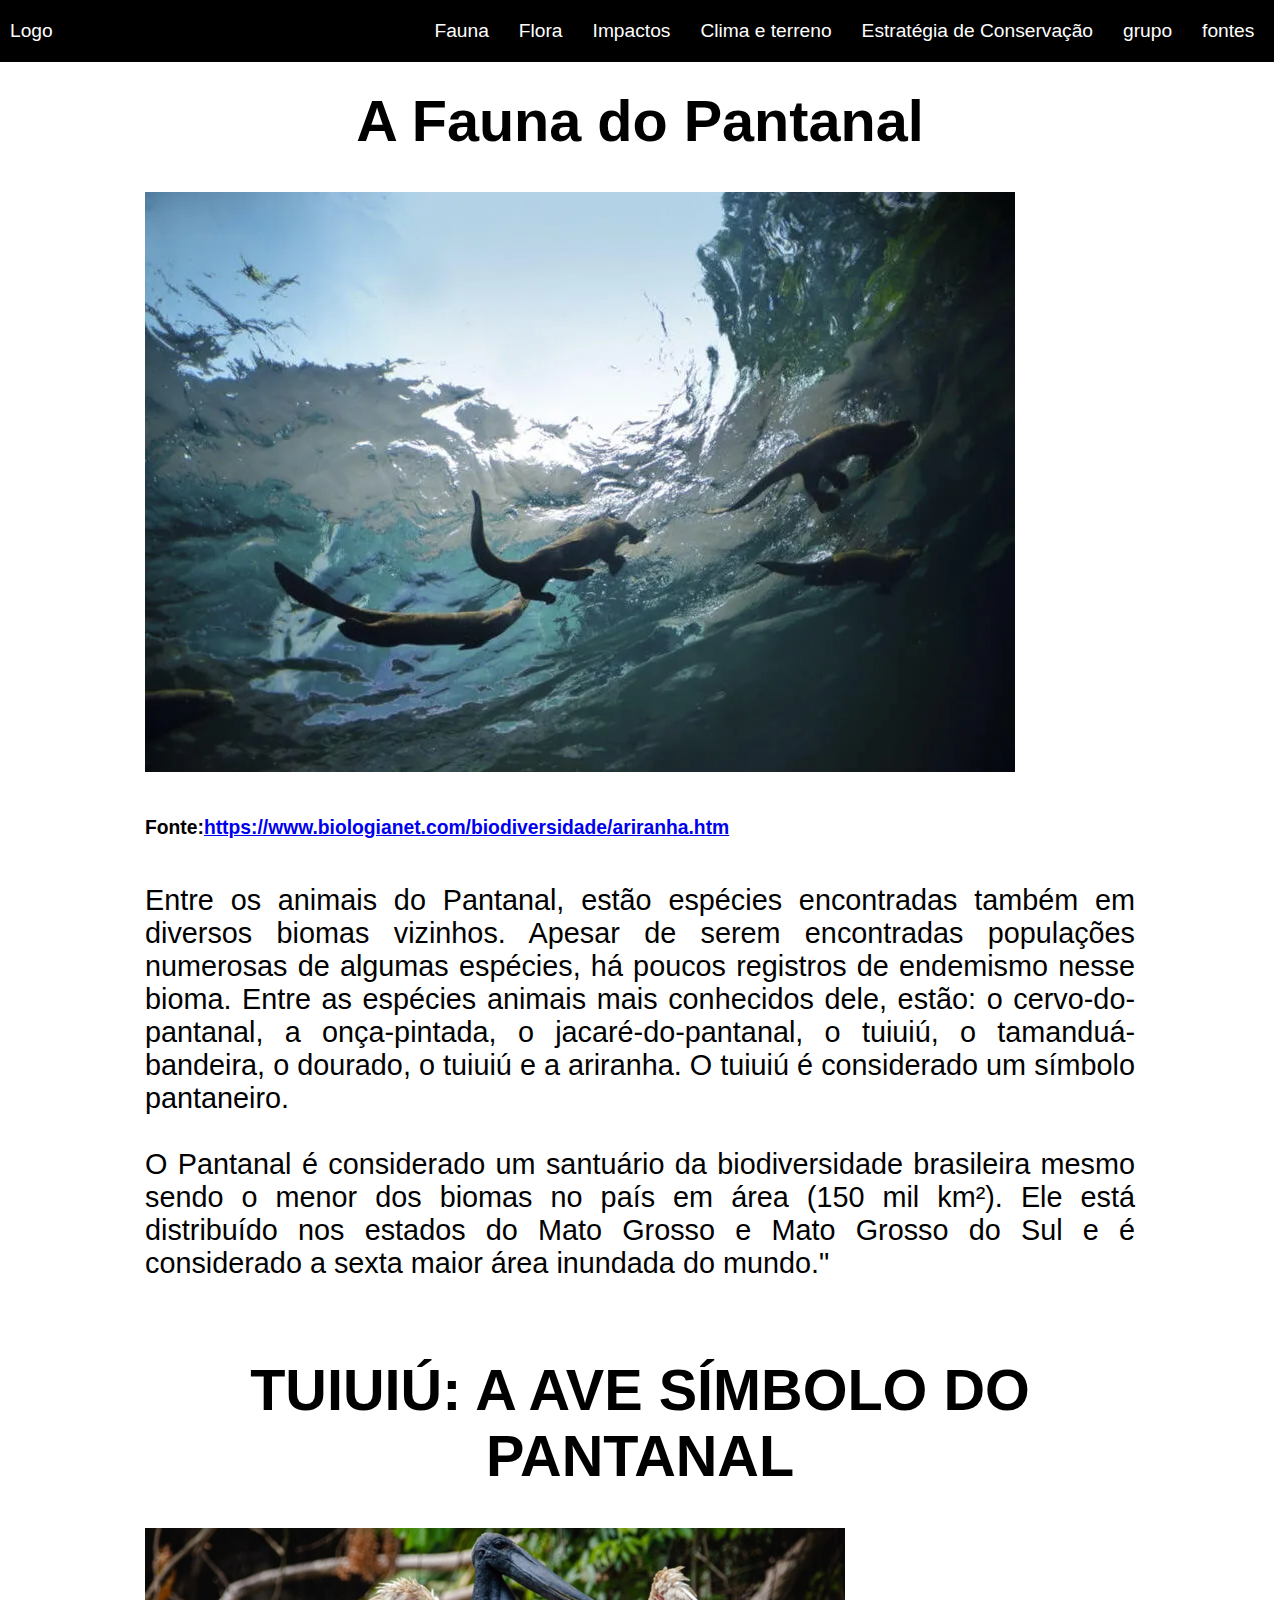
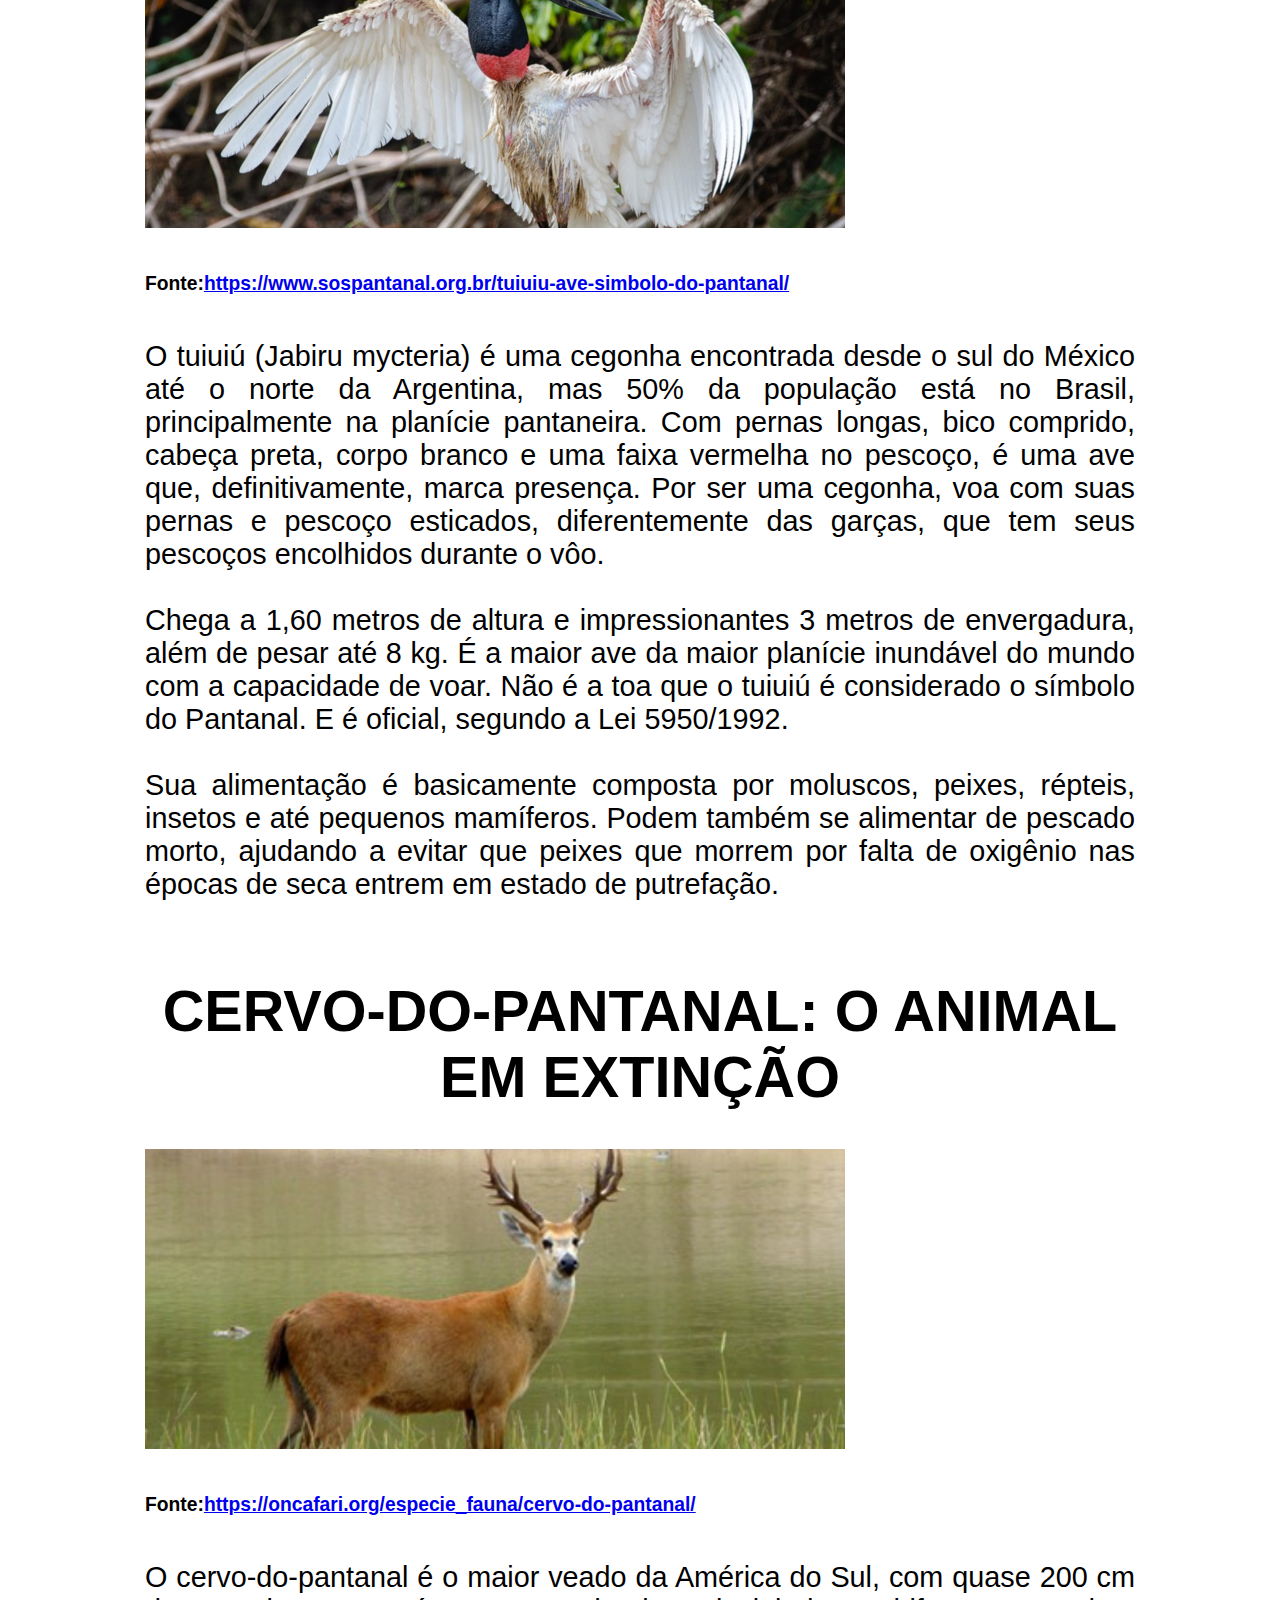
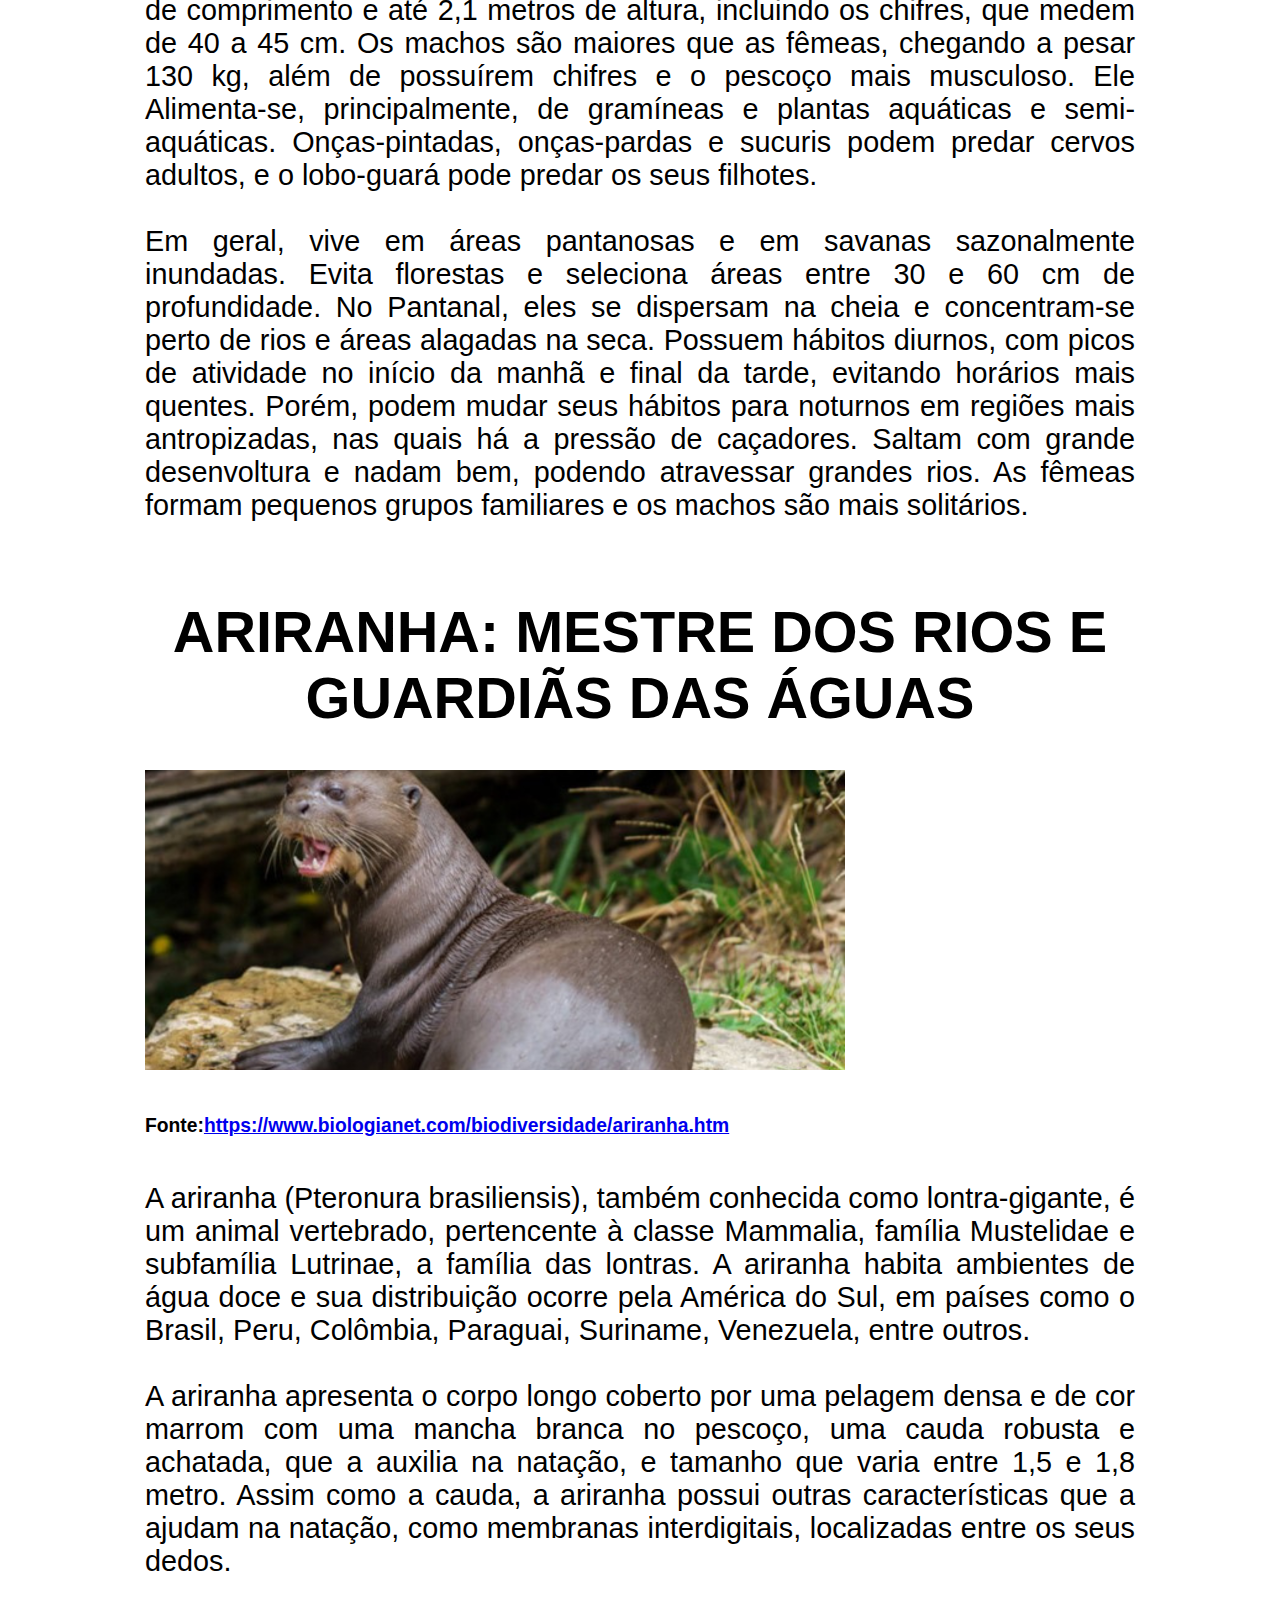
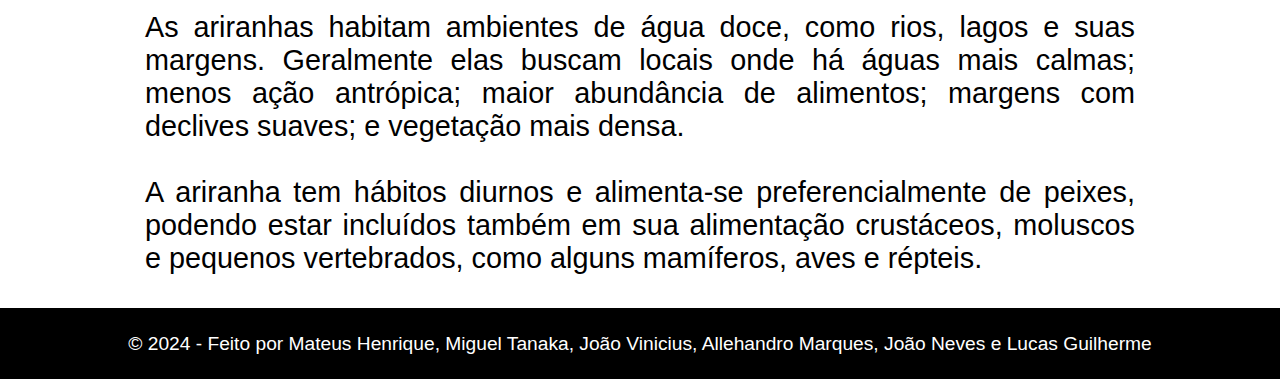
<file: index.html>
<!DOCTYPE html>
<html lang="pt-br">

<head>
    <meta charset="UTF-8">
    <meta name="viewport" content="width=device-width, initial-scale=1.0">
    <link rel="stylesheet" href="style.css">
    <title>Trabalho de geografia</title>
</head>

<body>
    <header class="header">
        <a href="/">Logo</a>
        <nav class="">
            
            <ul class="menu">
                <li><a href="index.html">Fauna</a></li>
                <li><a href="flora.html">Flora</a></li>
                <li><a href="impactos.html">Impactos</a></li>
                <li><a href="clima.html">Clima e terreno</a></li>
                <li><a href="estrategias.html">Estratégia de Conservação</a></li>
                <li><a href="sobre.html">grupo</a></li>
                <li><a href="fontes.html">fontes</a></li>
            </ul>
        </nav>



    </header>

    <main>
        <section class="flex">
                <br>
                <br>
            <div >
                <h1>A Fauna do Pantanal</h1>
                <img src="assets/1.webp" alt="">
                <h6>Fonte:<a href="https://www.biologianet.com/biodiversidade/ariranha.htm">https://www.biologianet.com/biodiversidade/ariranha.htm</a></h6>
                <p>Entre os animais do Pantanal, estão espécies encontradas também em diversos biomas vizinhos. Apesar
                    de serem encontradas populações numerosas de algumas espécies, há poucos registros de endemismo
                    nesse bioma. Entre as espécies animais mais conhecidos dele, estão: o cervo-do-pantanal, a
                    onça-pintada, o jacaré-do-pantanal, o tuiuiú, o tamanduá-bandeira, o dourado, o tuiuiú e a ariranha.
                    O tuiuiú é considerado um símbolo pantaneiro. <br><br>
                    O Pantanal é considerado um santuário da biodiversidade brasileira mesmo sendo o menor dos biomas no
                    país em área (150 mil km²). Ele está distribuído nos estados do Mato Grosso e Mato Grosso do Sul e é
                    considerado a sexta maior área inundada do mundo."
                </p>
            </div>

            <div>
                <h1>TUIUIÚ: A AVE SÍMBOLO DO PANTANAL</h1>
                <img src="assets/2.png" alt="">
                <h6>Fonte:<a href="https://www.sospantanal.org.br/tuiuiu-ave-simbolo-do-pantanal/">https://www.sospantanal.org.br/tuiuiu-ave-simbolo-do-pantanal/</a></h6>
                <p>O tuiuiú (Jabiru mycteria) é uma cegonha encontrada desde o sul do México até o norte da Argentina,
                    mas 50% da população está no Brasil, principalmente na planície pantaneira. Com pernas longas, bico
                    comprido, cabeça preta, corpo branco e uma faixa vermelha no pescoço, é uma ave que,
                    definitivamente, marca presença. Por ser uma cegonha, voa com suas pernas e pescoço esticados,
                    diferentemente das garças, que tem seus pescoços encolhidos durante o vôo. <br><br>
                    Chega a 1,60 metros de altura e impressionantes 3 metros de envergadura, além de pesar até 8 kg. É a
                    maior ave da maior planície inundável do mundo com a capacidade de voar. Não é a toa que o tuiuiú é
                    considerado o símbolo do Pantanal. E é oficial, segundo a Lei 5950/1992. <br><br>
                    Sua alimentação é basicamente composta por moluscos, peixes, répteis, insetos e até pequenos
                    mamíferos. Podem também se alimentar de pescado morto, ajudando a evitar que peixes que morrem por
                    falta de oxigênio nas épocas de seca entrem em estado de putrefação.
                </p>
            </div>
            <div>
                <h1>CERVO-DO-PANTANAL: O ANIMAL EM EXTINÇÃO</h1>
                <img src="assets/3.png" alt="">
                <h6>Fonte:<a href="https://oncafari.org/especie_fauna/cervo-do-pantanal/">https://oncafari.org/especie_fauna/cervo-do-pantanal/</a></h6>
                <p>O cervo-do-pantanal é o maior veado da América do Sul, com quase 200 cm de comprimento e até 2,1
                    metros de altura, incluindo os chifres, que medem de 40 a 45 cm. Os machos são maiores que as
                    fêmeas, chegando a pesar 130 kg, além de possuírem chifres e o pescoço mais musculoso. Ele
                    Alimenta-se, principalmente, de gramíneas e plantas aquáticas e semi-aquáticas. Onças-pintadas,
                    onças-pardas e sucuris podem predar cervos adultos, e o lobo-guará pode predar os seus filhotes.
                    <br><br>
                    Em geral, vive em áreas pantanosas e em savanas sazonalmente inundadas. Evita florestas e seleciona
                    áreas entre 30 e 60 cm de profundidade. No Pantanal, eles se dispersam na cheia e concentram-se
                    perto de rios e áreas alagadas na seca. Possuem hábitos diurnos, com picos de atividade no início da
                    manhã e final da tarde, evitando horários mais quentes. Porém, podem mudar seus hábitos para
                    noturnos em regiões mais antropizadas, nas quais há a pressão de caçadores. Saltam com grande
                    desenvoltura e nadam bem, podendo atravessar grandes rios. As fêmeas formam pequenos grupos
                    familiares e os machos são mais solitários.
                </p>
            </div>

            <div>
                <h1>ARIRANHA: MESTRE DOS RIOS E GUARDIÃS DAS ÁGUAS</h1>
                <img src="assets/4.png" alt="">
                <h6>Fonte:<a href="https://www.biologianet.com/biodiversidade/ariranha.htm">https://www.biologianet.com/biodiversidade/ariranha.htm</a></h6>
                <p>A ariranha (Pteronura brasiliensis), também conhecida como lontra-gigante, é um animal vertebrado,
                    pertencente à classe Mammalia, família Mustelidae e subfamília Lutrinae, a família das lontras. A
                    ariranha habita ambientes de água doce e sua distribuição ocorre pela América do Sul, em países como
                    o Brasil, Peru, Colômbia, Paraguai, Suriname, Venezuela, entre outros. <br><br>
                    A ariranha apresenta o corpo longo coberto por uma pelagem densa e de cor marrom com uma mancha
                    branca no pescoço, uma cauda robusta e achatada, que a auxilia na natação, e tamanho que varia entre
                    1,5 e 1,8 metro. Assim como a cauda, a ariranha possui outras características que a ajudam na
                    natação, como membranas interdigitais, localizadas entre os seus dedos. <br><br>
                    As ariranhas habitam ambientes de água doce, como rios, lagos e suas margens. Geralmente elas buscam
                    locais onde há águas mais calmas; menos ação antrópica; maior abundância de alimentos; margens com
                    declives suaves; e vegetação mais densa. <br><br>
                    A ariranha tem hábitos diurnos e alimenta-se preferencialmente de peixes, podendo estar incluídos
                    também em sua alimentação crustáceos, moluscos e pequenos vertebrados, como alguns mamíferos, aves e
                    répteis.
                </p>
            </div>


        </section>
    </main>


    <footer>
        <p>
            &copy; 2024 - Feito por Mateus Henrique, Miguel Tanaka, João Vinicius, Allehandro Marques, João Neves e Lucas Guilherme
        </p>
    </footer>


    <!-- <div>
    <h1></h1>
    <img src="" alt="">
    <p></p>
</div> -->
    
</body>

</html>
</file>
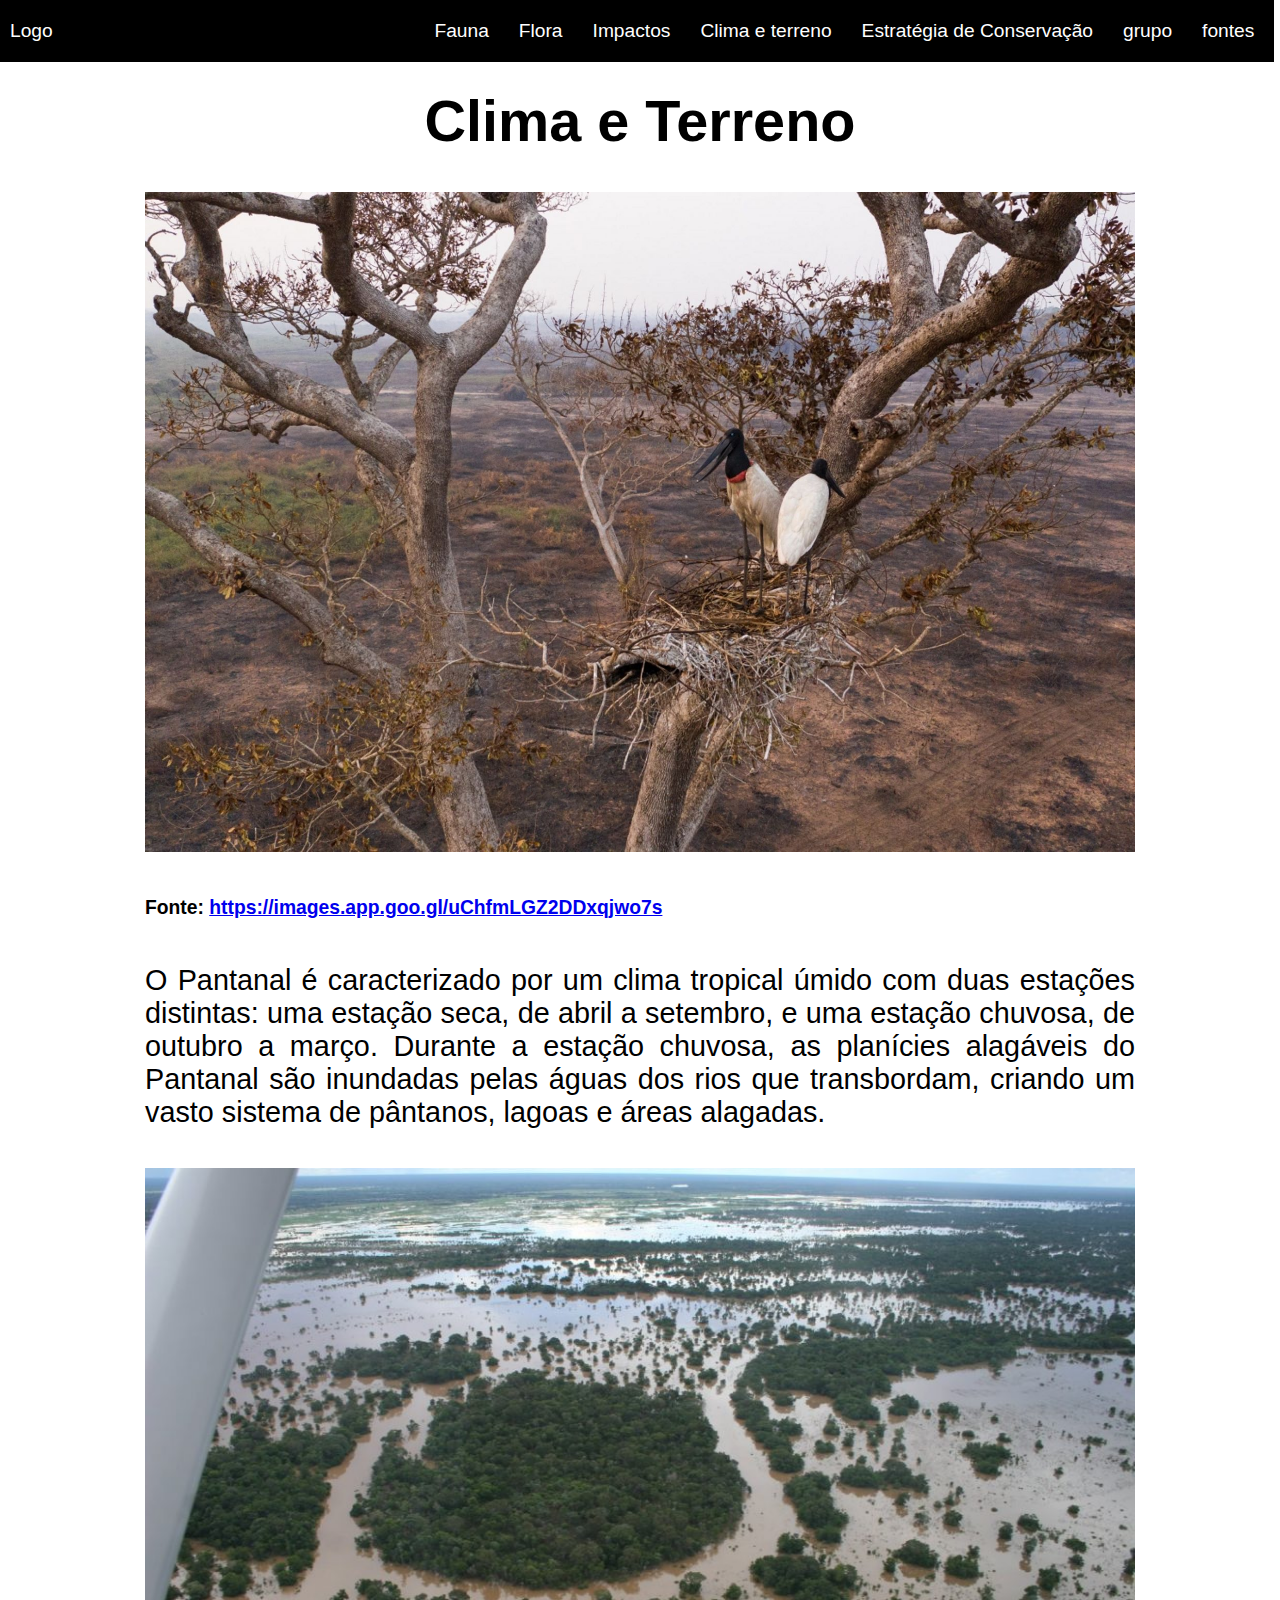
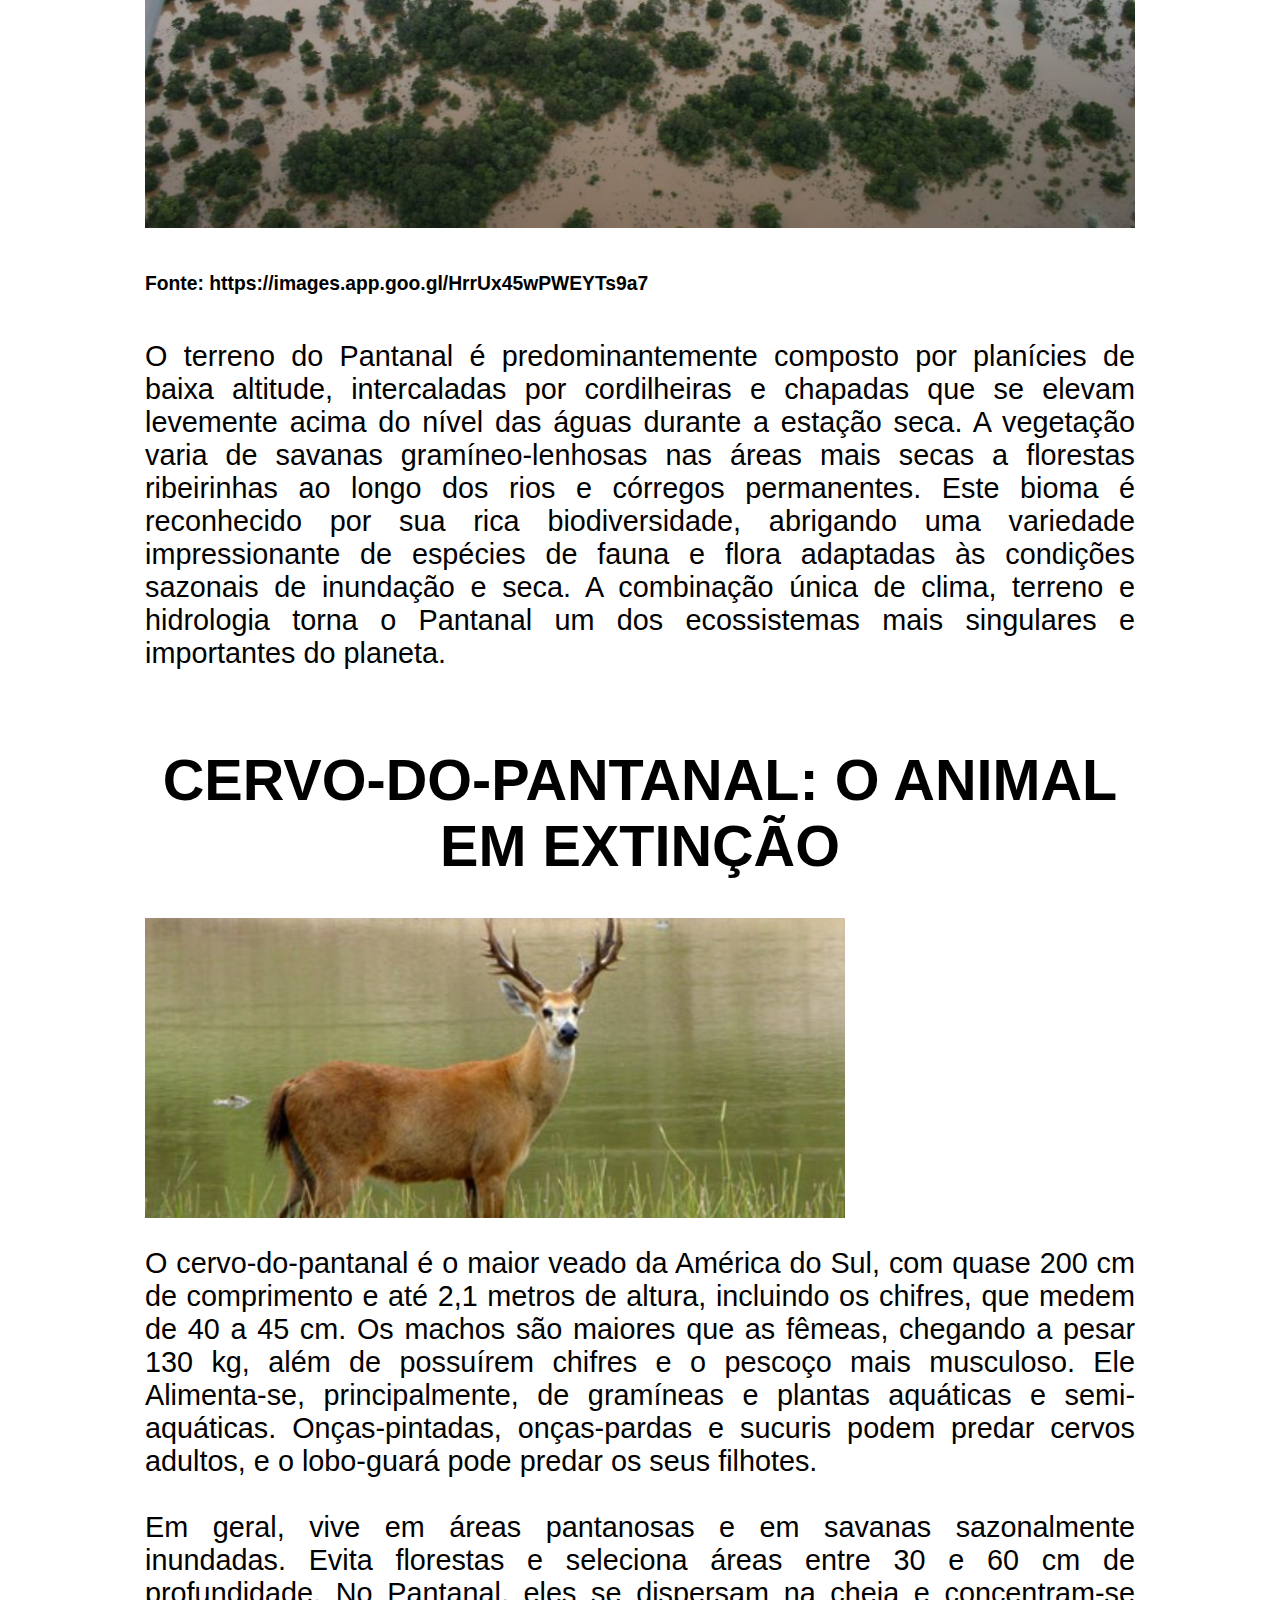
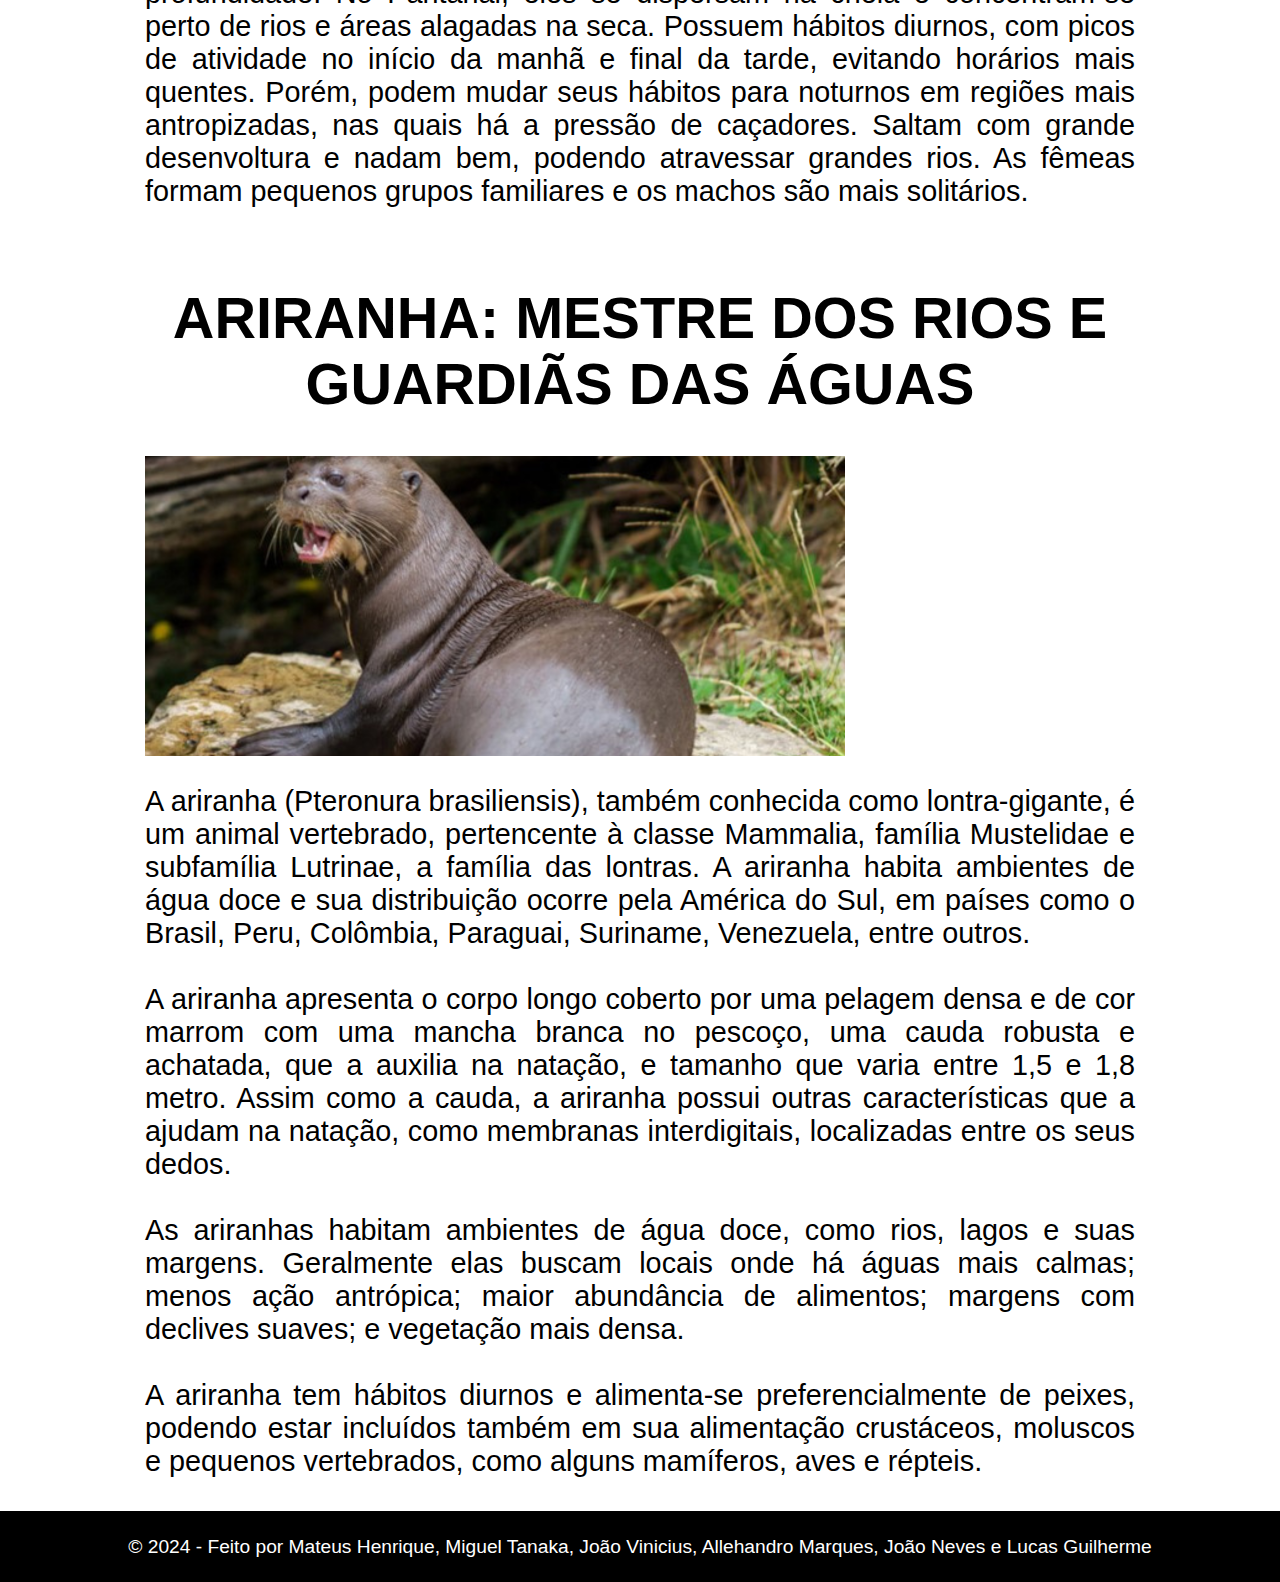
<file: clima.html>
<!DOCTYPE html>
<html lang="pt-br">

<head>
    <meta charset="UTF-8">
    <meta name="viewport" content="width=device-width, initial-scale=1.0">
    <link rel="stylesheet" href="style.css">
    <title>Trabalho de geografia</title>
</head>

<body>
    <header class="header">
        <a href="/">Logo</a>
        <nav class="">

            <ul class="menu">
                <li><a href="index.html">Fauna</a></li>
                <li><a href="flora.html">Flora</a></li>
                <li><a href="impactos.html">Impactos</a></li>
                <li><a href="clima.html">Clima e terreno</a></li>
                <li><a href="estrategias.html">Estratégia de Conservação</a></li>
                <li><a href="sobre.html">grupo</a></li>
                <li><a href="fontes.html">fontes</a></li>
            </ul>
        </nav>



    </header>

    <main>
        <section class="flex">
            <br>
            <br>
            <div>
                <h1>Clima e Terreno </h1>
                <img src="assets/10.jpg" alt="">
                <h6>Fonte: <a
                        href="https://images.app.goo.gl/uChfmLGZ2DDxqjwo7">https://images.app.goo.gl/uChfmLGZ2DDxqjwo7s</a>
                </h6>
                <p>O Pantanal é caracterizado por um clima tropical úmido com duas estações distintas: uma estação seca,
                    de abril a setembro, e uma estação chuvosa, de outubro a março. Durante a estação chuvosa, as
                    planícies alagáveis do Pantanal são inundadas pelas águas dos rios que transbordam, criando um vasto
                    sistema de pântanos, lagoas e áreas alagadas.
                </p>
            </div>

            <div>
                <img src="assets/11.jpg" alt="">
                <h6>Fonte: <a href="https://images.app.goo.gl/HrrUx45wPWEYTs9a7"></a>https://images.app.goo.gl/HrrUx45wPWEYTs9a7</h6>
                <p>O terreno do Pantanal é predominantemente composto por planícies de baixa altitude, intercaladas por
                    cordilheiras e chapadas que se elevam levemente acima do nível das águas durante a estação seca. A
                    vegetação varia de savanas gramíneo-lenhosas nas áreas mais secas a florestas ribeirinhas ao longo
                    dos rios e córregos permanentes.
                    Este bioma é reconhecido por sua rica biodiversidade, abrigando uma variedade impressionante de
                    espécies de fauna e flora adaptadas às condições sazonais de inundação e seca. A combinação única de
                    clima, terreno e hidrologia torna o Pantanal um dos ecossistemas mais singulares e importantes do
                    planeta.

                </p>
            </div>
            <div>
                <h1>CERVO-DO-PANTANAL: O ANIMAL EM EXTINÇÃO</h1>
                <img src="assets/3.png" alt="">
                <p>O cervo-do-pantanal é o maior veado da América do Sul, com quase 200 cm de comprimento e até 2,1
                    metros de altura, incluindo os chifres, que medem de 40 a 45 cm. Os machos são maiores que as
                    fêmeas, chegando a pesar 130 kg, além de possuírem chifres e o pescoço mais musculoso. Ele
                    Alimenta-se, principalmente, de gramíneas e plantas aquáticas e semi-aquáticas. Onças-pintadas,
                    onças-pardas e sucuris podem predar cervos adultos, e o lobo-guará pode predar os seus filhotes.
                    <br><br>
                    Em geral, vive em áreas pantanosas e em savanas sazonalmente inundadas. Evita florestas e seleciona
                    áreas entre 30 e 60 cm de profundidade. No Pantanal, eles se dispersam na cheia e concentram-se
                    perto de rios e áreas alagadas na seca. Possuem hábitos diurnos, com picos de atividade no início da
                    manhã e final da tarde, evitando horários mais quentes. Porém, podem mudar seus hábitos para
                    noturnos em regiões mais antropizadas, nas quais há a pressão de caçadores. Saltam com grande
                    desenvoltura e nadam bem, podendo atravessar grandes rios. As fêmeas formam pequenos grupos
                    familiares e os machos são mais solitários.
                </p>
            </div>

            <div>
                <h1>ARIRANHA: MESTRE DOS RIOS E GUARDIÃS DAS ÁGUAS</h1>
                <img src="assets/4.png" alt="">
                <p>A ariranha (Pteronura brasiliensis), também conhecida como lontra-gigante, é um animal vertebrado,
                    pertencente à classe Mammalia, família Mustelidae e subfamília Lutrinae, a família das lontras. A
                    ariranha habita ambientes de água doce e sua distribuição ocorre pela América do Sul, em países como
                    o Brasil, Peru, Colômbia, Paraguai, Suriname, Venezuela, entre outros. <br><br>
                    A ariranha apresenta o corpo longo coberto por uma pelagem densa e de cor marrom com uma mancha
                    branca no pescoço, uma cauda robusta e achatada, que a auxilia na natação, e tamanho que varia entre
                    1,5 e 1,8 metro. Assim como a cauda, a ariranha possui outras características que a ajudam na
                    natação, como membranas interdigitais, localizadas entre os seus dedos. <br><br>
                    As ariranhas habitam ambientes de água doce, como rios, lagos e suas margens. Geralmente elas buscam
                    locais onde há águas mais calmas; menos ação antrópica; maior abundância de alimentos; margens com
                    declives suaves; e vegetação mais densa. <br><br>
                    A ariranha tem hábitos diurnos e alimenta-se preferencialmente de peixes, podendo estar incluídos
                    também em sua alimentação crustáceos, moluscos e pequenos vertebrados, como alguns mamíferos, aves e
                    répteis.
                </p>
            </div>


        </section>
    </main>


    <footer>
        <p>
            &copy; 2024 - Feito por Mateus Henrique, Miguel Tanaka, João Vinicius, Allehandro Marques, João Neves e
            Lucas Guilherme
        </p>
    </footer>


    <!-- <div>
    <h1></h1>
    <img src="" alt="">
    <p></p>
</div> -->

</body>

</html>
</file>
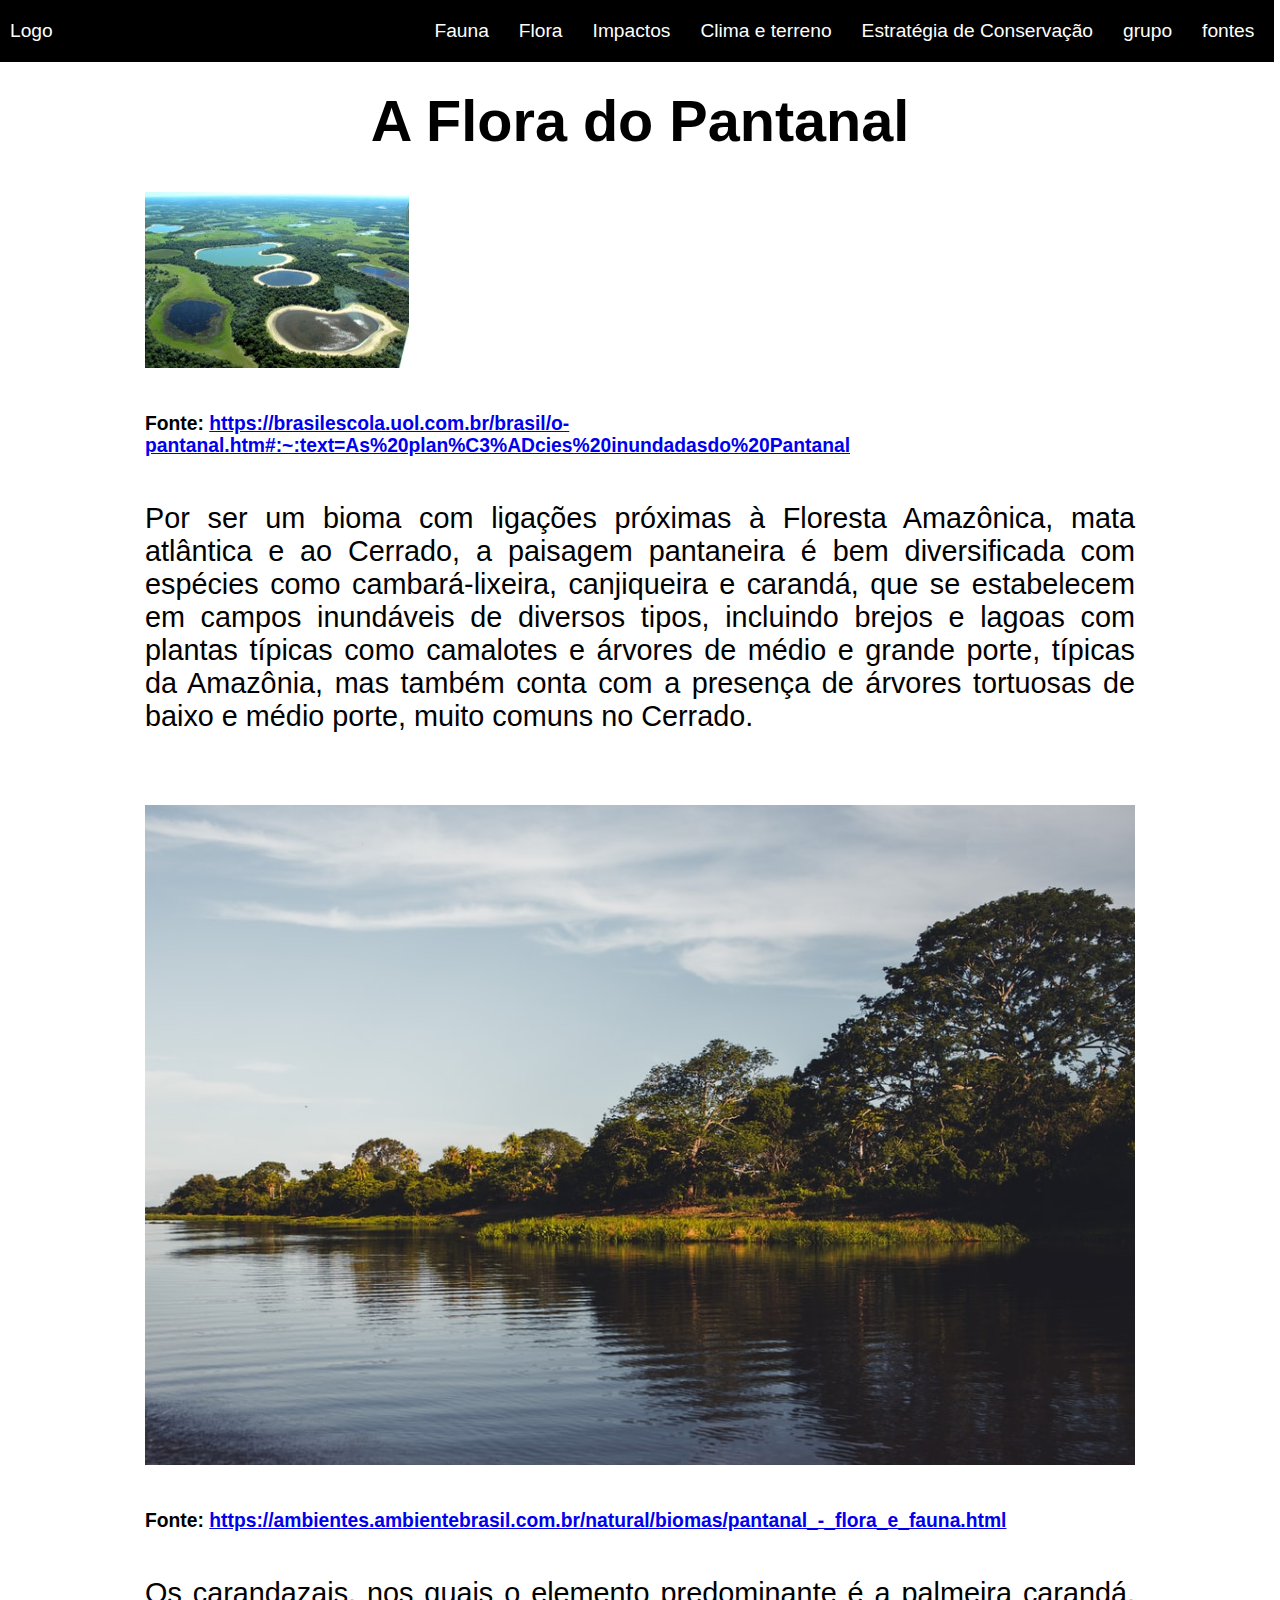
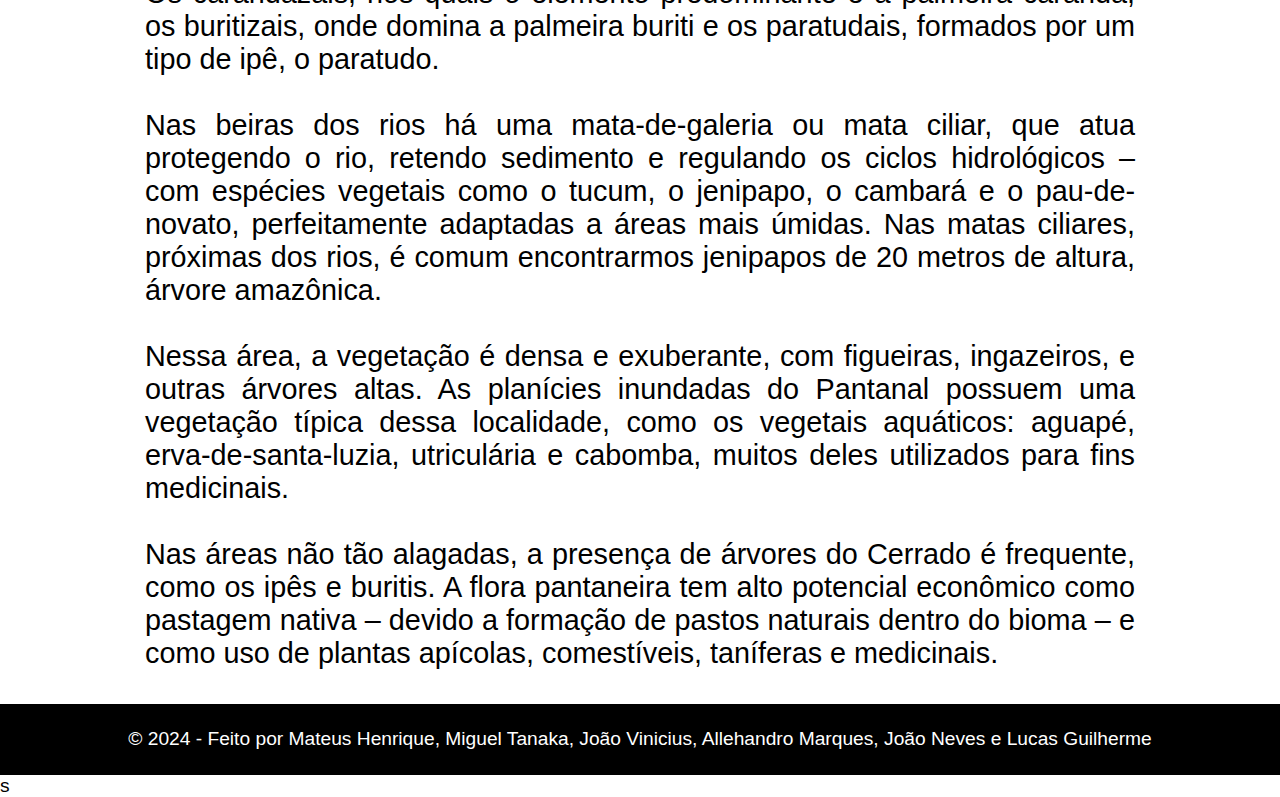
<file: flora.html>
<!DOCTYPE html>
<html lang="pt-br">

<head>
    <meta charset="UTF-8">
    <meta name="viewport" content="width=device-width, initial-scale=1.0">
    <link rel="stylesheet" href="style.css">
    <title>Trabalho de geografia</title>
</head>

<body>
    <header class="header">
        <a href="/">Logo</a>
        <nav class="">

            <ul class="menu">
                <li><a href="index.html">Fauna</a></li>
                <li><a href="flora.html">Flora</a></li>
                <li><a href="impactos.html">Impactos</a></li>
                <li><a href="clima.html">Clima e terreno</a></li>
                <li><a href="estrategias.html">Estratégia de Conservação</a></li>
                <li><a href="sobre.html">grupo</a></li>
                <li><a href="fontes.html">fontes</a></li>
            </ul>
        </nav>



    </header>

    <main>
        <section class="flex">
            <br>
            <br>
            <div>
                <h1>A Flora do Pantanal</h1>
                <img src="assets/5.jpg" alt="">
                <h6>Fonte: <a
                    href="https://brasilescola.uol.com.br/brasil/o-pantanal.htm#:~:text=As%20plan%C3%ADcies%20inundadasdo%20Pantanal">
                    https://brasilescola.uol.com.br/brasil/o-pantanal.htm#:~:text=As%20plan%C3%ADcies%20inundadasdo%20Pantanal</a></h6>
                <p>Por ser um bioma com ligações próximas à Floresta Amazônica, mata atlântica e ao Cerrado, a paisagem
                    pantaneira é bem diversificada com espécies como cambará-lixeira, canjiqueira e carandá, que se
                    estabelecem em campos inundáveis de diversos tipos, incluindo brejos e lagoas com plantas típicas
                    como camalotes e árvores de médio e grande porte, típicas da Amazônia, mas também conta com a
                    presença de árvores tortuosas de baixo e médio porte, muito comuns no Cerrado.
                </p>
            </div>

            <div>
                <br>
                <img src="assets/6.jpg" alt="">
                <h6>Fonte: <a href="https://ambientes.ambientebrasil.com.br/natural/biomas/pantanal_-_flora_e_fauna.html">
                    https://ambientes.ambientebrasil.com.br/natural/biomas/pantanal_-_flora_e_fauna.html</a>
                </h6>
                <p>Os carandazais, nos quais o elemento predominante é a palmeira carandá, os buritizais, onde domina a
                    palmeira buriti e os paratudais, formados por um tipo de ipê, o paratudo. <br><br>
                    Nas beiras dos rios há uma mata-de-galeria ou mata ciliar, que atua protegendo o rio, retendo
                    sedimento e regulando os ciclos
                    hidrológicos – com espécies vegetais como o tucum, o jenipapo, o cambará e o pau-de-novato,
                    perfeitamente adaptadas a áreas mais úmidas. Nas matas ciliares, próximas dos rios, é comum
                    encontrarmos jenipapos de 20 metros de altura, árvore amazônica. <br><br>
                    Nessa área, a vegetação é densa e
                    exuberante, com figueiras, ingazeiros, e outras árvores altas. As planícies inundadas do Pantanal
                    possuem uma vegetação típica dessa localidade, como os vegetais aquáticos: aguapé,
                    erva-de-santa-luzia, utriculária e cabomba, muitos deles utilizados para fins medicinais.
                    <br><br>Nas áreas
                    não tão alagadas, a presença de árvores do Cerrado é frequente, como os ipês e buritis. A flora
                    pantaneira tem alto potencial econômico como pastagem nativa – devido a formação de pastos naturais
                    dentro do bioma – e como uso de plantas apícolas, comestíveis, taníferas e medicinais.
                </p>
            </div>

        </section>
    </main>


    <footer>
        <p>
            &copy; 2024 - Feito por Mateus Henrique, Miguel Tanaka, João Vinicius, Allehandro Marques, João Neves e Lucas Guilherme
        </p>
    </footer>

</body>

</html>s
</file>
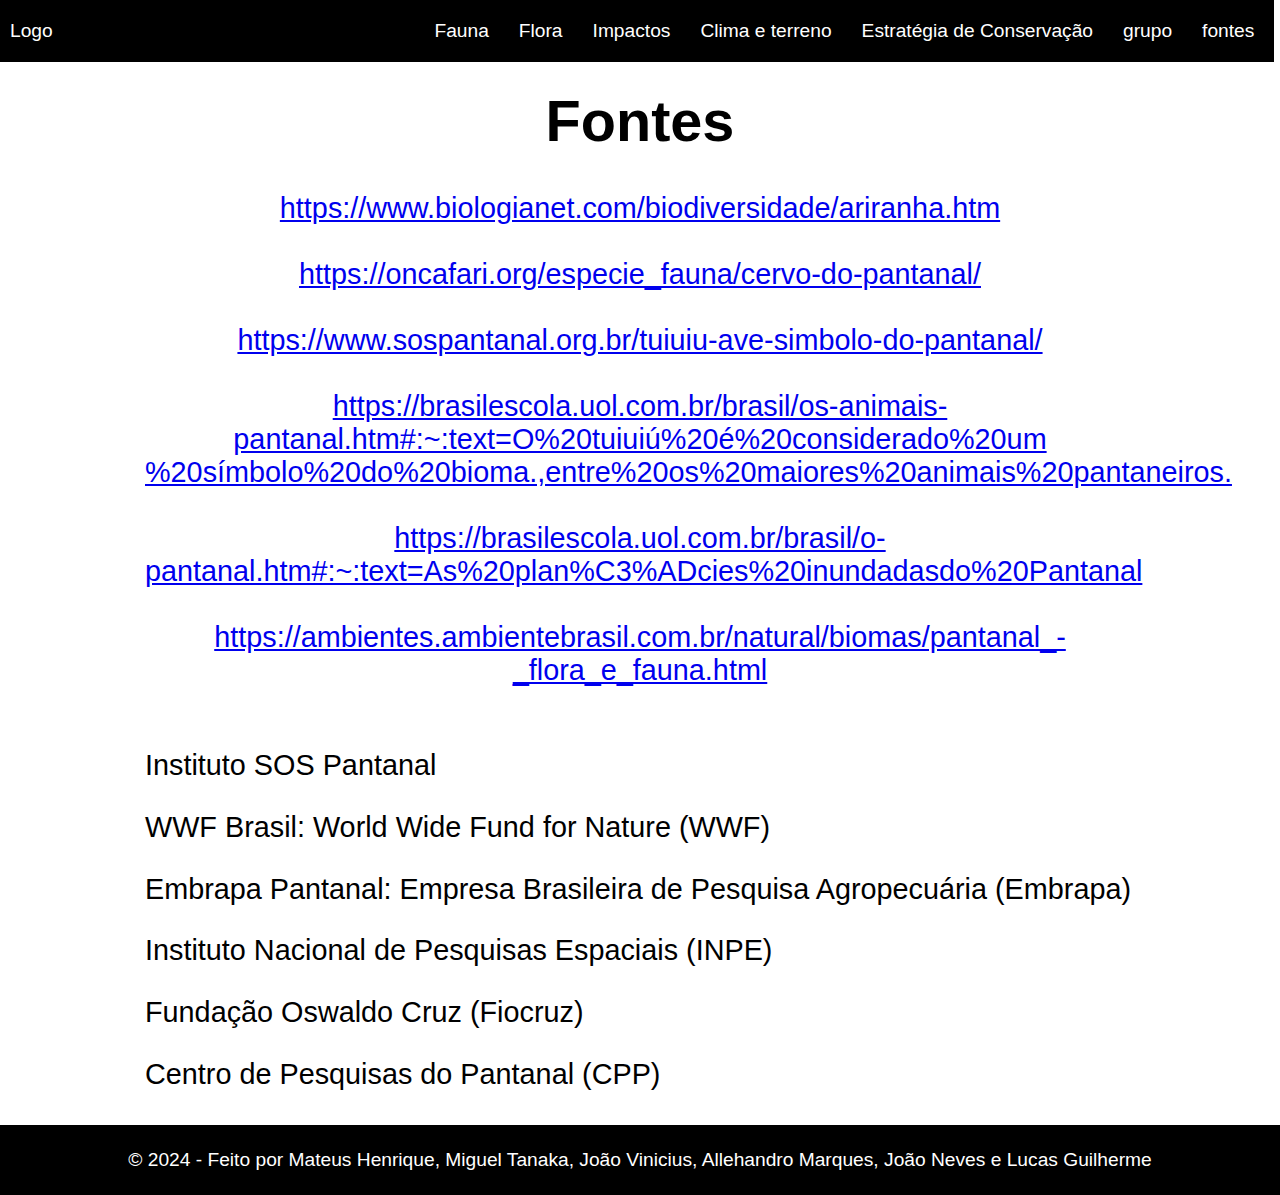
<file: fontes.html>
<!DOCTYPE html>
<html lang="pt-br">

<head>
    <meta charset="UTF-8">
    <meta name="viewport" content="width=device-width, initial-scale=1.0">
    <link rel="stylesheet" href="style.css">
    <title>Trabalho de geografia</title>
</head>

<body>
    <header class="header">
        <a href="/">Logo</a>
        <nav class="">

            <ul class="menu">
                <li><a href="index.html">Fauna</a></li>
                <li><a href="flora.html">Flora</a></li>
                <li><a href="impactos.html">Impactos</a></li>
                <li><a href="clima.html">Clima e terreno</a></li>
                <li><a href="estrategias.html">Estratégia de Conservação</a></li>
                <li><a href="sobre.html">grupo</a></li>
                <li><a href="fontes.html">fontes</a></li>
            </ul>
        </nav>



    </header>

    <main>
        <section class="flex">
            <br>
            <br>
            <div>
                <h1>Fontes</h1>
                <a
                    href="https://www.biologianet.com/biodiversidade/ariranha.htm">https://www.biologianet.com/biodiversidade/ariranha.htm</a>
                <br><br>
                <a
                    href="https://oncafari.org/especie_fauna/cervo-do-pantanal/">https://oncafari.org/especie_fauna/cervo-do-pantanal/</a>
                <br><br>
                <a
                    href="https://www.sospantanal.org.br/tuiuiu-ave-simbolo-do-pantanal/">https://www.sospantanal.org.br/tuiuiu-ave-simbolo-do-pantanal/</a>
                <br><br>
                <a
                    href="https://brasilescola.uol.com.br/brasil/os-animais-pantanal.htm#:~:text=O%20tuiuiú%20é%20considerado%20um%20símbolo%20do%20bioma.,entre%20os%20maiores%20animais%20pantaneiros.">https://brasilescola.uol.com.br/brasil/os-animais-pantanal.htm#:~:text=O%20tuiuiú%20é%20considerado%20um
                    %20símbolo%20do%20bioma.,entre%20os%20maiores%20animais%20pantaneiros.</a>
                <br><br>
                <a
                    href="https://brasilescola.uol.com.br/brasil/o-pantanal.htm#:~:text=As%20plan%C3%ADcies%20inundadasdo%20Pantanal">
                    https://brasilescola.uol.com.br/brasil/o-pantanal.htm#:~:text=As%20plan%C3%ADcies%20inundadasdo%20Pantanal</a>
                <br><br>
                <a href="https://ambientes.ambientebrasil.com.br/natural/biomas/pantanal_-_flora_e_fauna.html">
                    https://ambientes.ambientebrasil.com.br/natural/biomas/pantanal_-_flora_e_fauna.html</a> <br><br>

                <p>Instituto SOS Pantanal</p>
                <p> WWF Brasil: World Wide Fund for Nature (WWF) </p>
                <p> Embrapa Pantanal: Empresa Brasileira de Pesquisa Agropecuária (Embrapa) </p>
                <p> Instituto Nacional de Pesquisas Espaciais (INPE)</p>
                <p>Fundação Oswaldo Cruz (Fiocruz)</p>
                <p>Centro de Pesquisas do Pantanal (CPP)</p>


            </div>


        </section>
    </main>


    <footer>
        <p>
            &copy; 2024 - Feito por Mateus Henrique, Miguel Tanaka, João Vinicius, Allehandro Marques, João Neves e
            Lucas Guilherme
        </p>
    </footer>

</body>

</html>
</file>
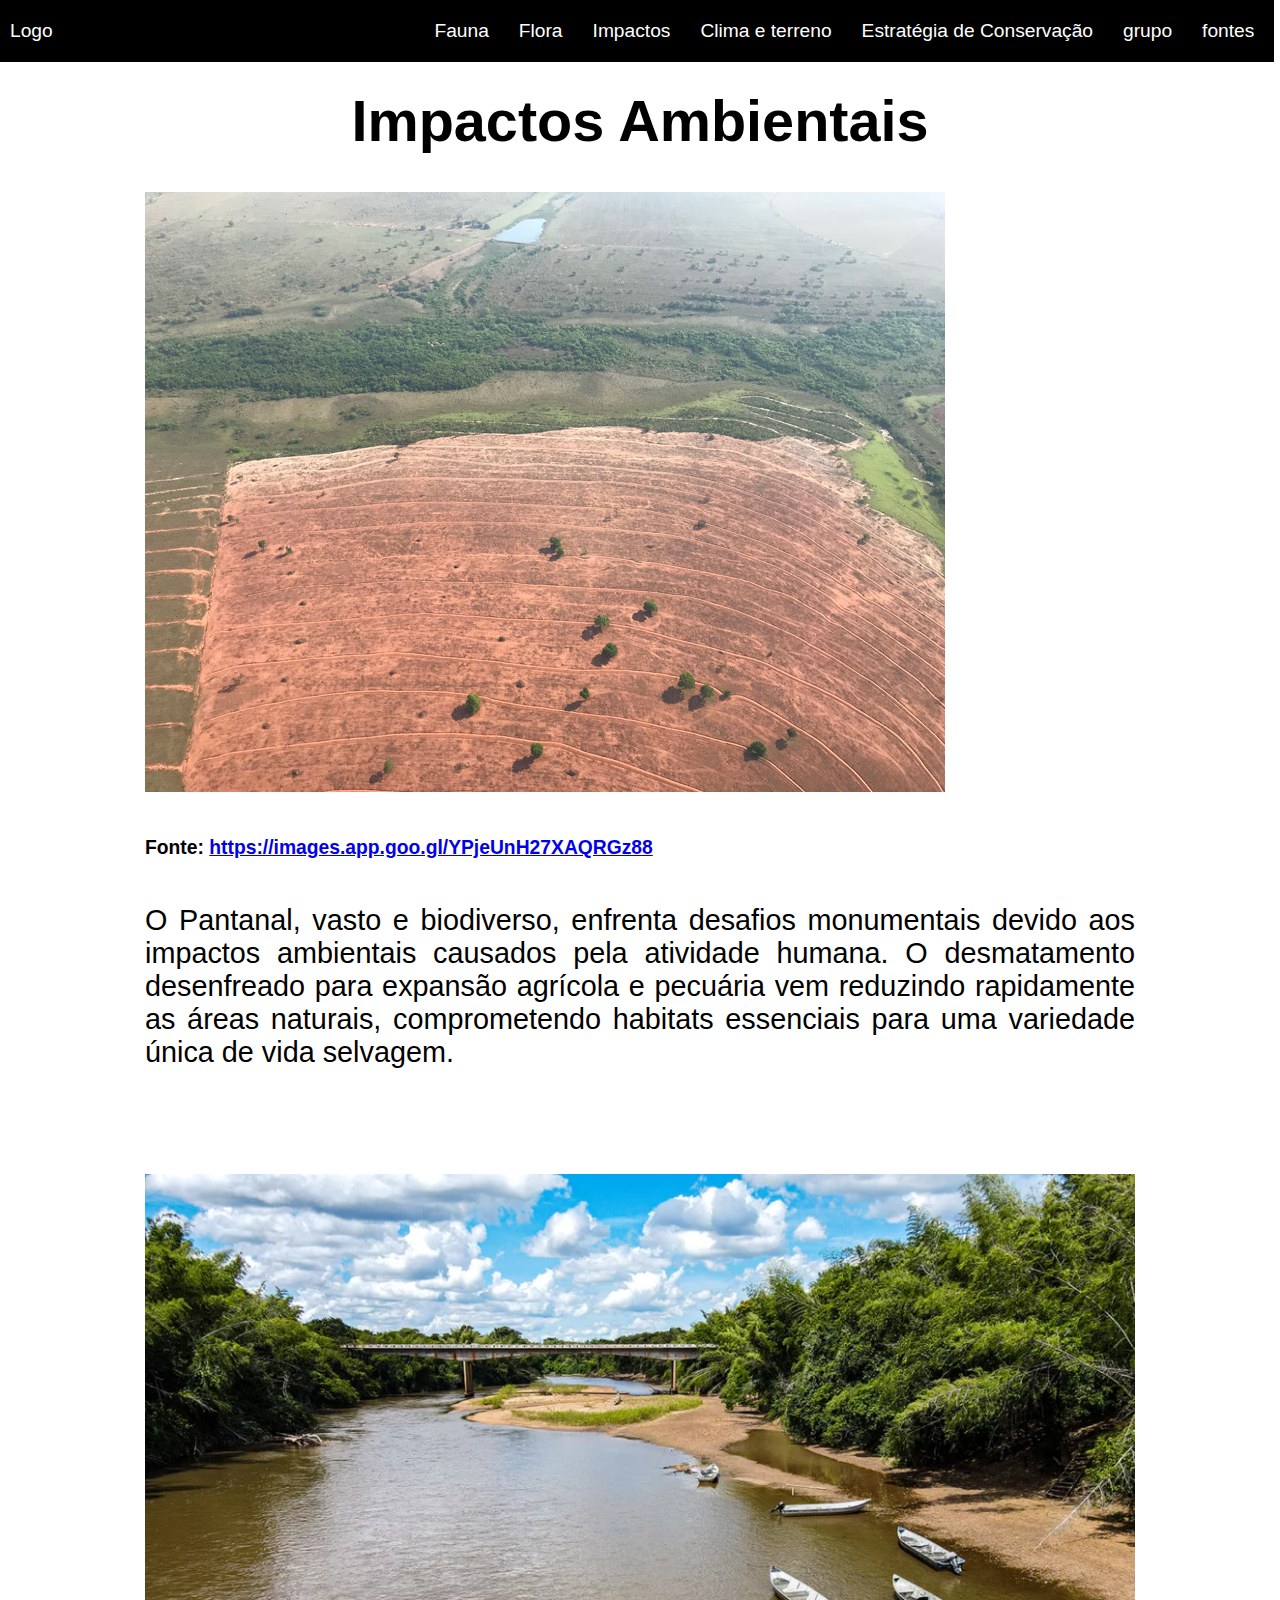
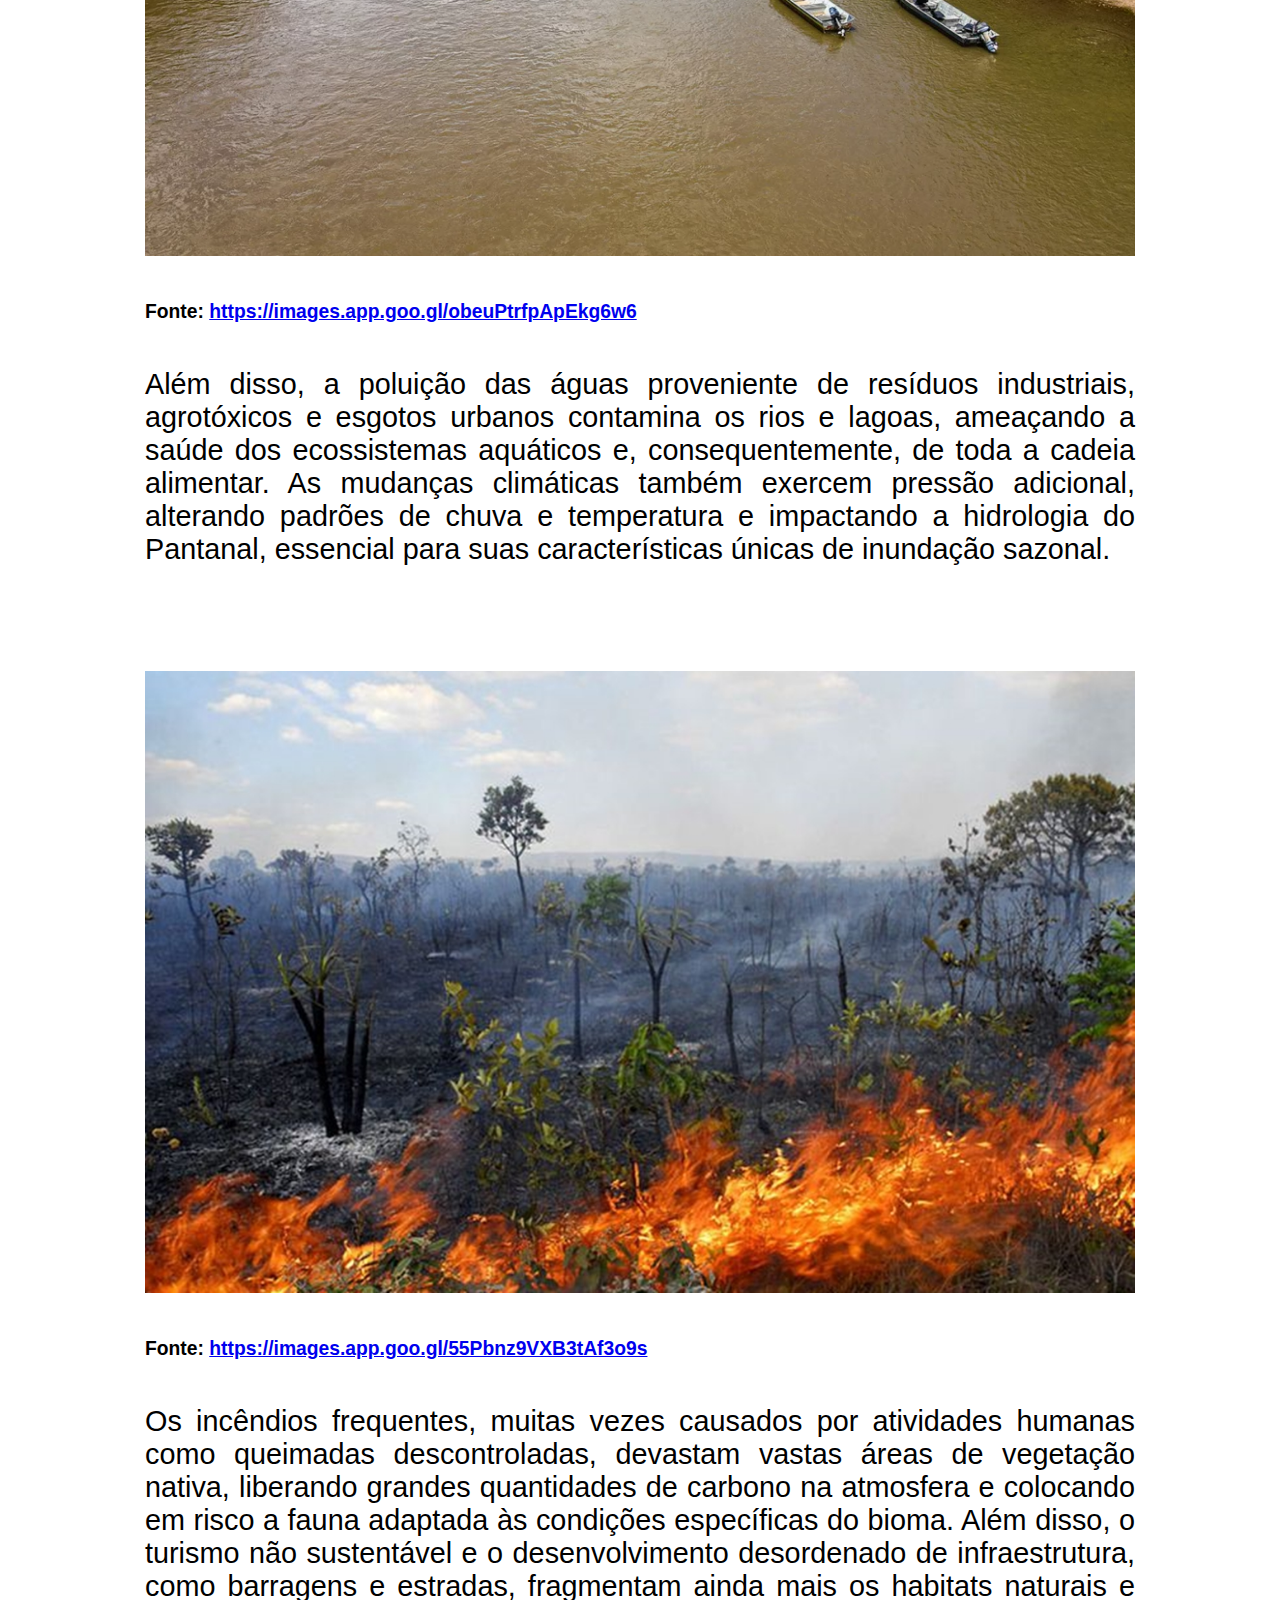
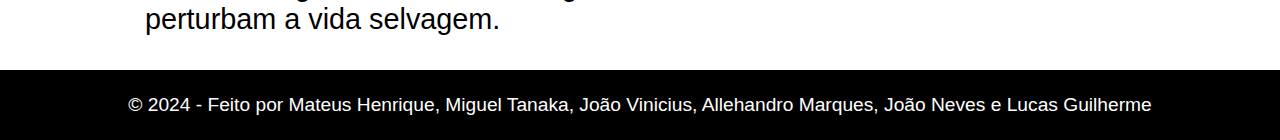
<file: impactos.html>
<!DOCTYPE html>
<html lang="pt-br">

<head>
    <meta charset="UTF-8">
    <meta name="viewport" content="width=device-width, initial-scale=1.0">
    <link rel="stylesheet" href="style.css">
    <title>Trabalho de geografia</title>
</head>

<body>
    <header class="header">
        <a href="/">Logo</a>
        <nav class="">

            <ul class="menu">
                <li><a href="index.html">Fauna</a></li>
                <li><a href="flora.html">Flora</a></li>
                <li><a href="impactos.html">Impactos</a></li>
                <li><a href="clima.html">Clima e terreno</a></li>
                <li><a href="estrategias.html">Estratégia de Conservação</a></li>
                <li><a href="sobre.html">grupo</a></li>
                <li><a href="fontes.html">fontes</a></li>
            </ul>
        </nav>



    </header>

    <main>
        <section class="flex">
            <br>
            <br>
            <div>
                <h1>Impactos Ambientais </h1>
                <img src="assets/7.jpg" alt="">
                <h6>Fonte: <a
                        href="https://images.app.goo.gl/YPjeUnH27XAQRGz88">https://images.app.goo.gl/YPjeUnH27XAQRGz88</a>
                </h6>
                <p>O Pantanal, vasto e biodiverso, enfrenta desafios monumentais devido aos impactos ambientais causados
                    pela atividade humana. O desmatamento desenfreado para expansão agrícola e pecuária vem reduzindo
                    rapidamente as áreas naturais, comprometendo habitats essenciais para uma variedade única de vida
                    selvagem.
                </p>
            </div>

            <div>
                <br><br>
                <img src="assets/8.webp" alt="">
                <h6>Fonte: <a
                        href="https://images.app.goo.gl/obeuPtrfpApEkg6w6">https://images.app.goo.gl/obeuPtrfpApEkg6w6</a>
                </h6>
                <p>Além disso, a poluição das águas proveniente de resíduos industriais, agrotóxicos e esgotos urbanos
                    contamina os rios e lagoas, ameaçando a saúde dos ecossistemas aquáticos e, consequentemente, de
                    toda a cadeia alimentar. As mudanças climáticas também exercem pressão adicional, alterando padrões
                    de chuva e temperatura e impactando a hidrologia do Pantanal, essencial para suas características
                    únicas de inundação sazonal.
                </p>
            </div>
            <div>
                <br><br>
                <img src="assets/9.jpg" alt="">
                <h6>Fonte: <a
                        href="https://images.app.goo.gl/55Pbnz9VXB3tAf3o9">https://images.app.goo.gl/55Pbnz9VXB3tAf3o9s</a>
                </h6>
                <p>Os incêndios frequentes, muitas vezes causados por atividades humanas como queimadas descontroladas,
                    devastam vastas áreas de vegetação nativa, liberando grandes quantidades de carbono na atmosfera e
                    colocando em risco a fauna adaptada às condições específicas do bioma. Além disso, o turismo não
                    sustentável e o desenvolvimento desordenado de infraestrutura, como barragens e estradas, fragmentam
                    ainda mais os habitats naturais e perturbam a vida selvagem.
                </p>
            </div>

        </section>
    </main>


    <footer>
        <p>
            &copy; 2024 - Feito por Mateus Henrique, Miguel Tanaka, João Vinicius, Allehandro Marques, João Neves e
            Lucas Guilherme
        </p>
    </footer>

</body>

</html>
</file>
<file: style.css>
body,
nav,
ul,
li {
    margin: 0px;
    padding: 0px;
    list-style: none;
    font-size: 1.2rem;
    font-family: arial;
}
h6{
    text-align: left;
}

.header>a {
    text-decoration: none;
    color: white;
}
.header>nav>ul>li>a{
    text-decoration: none;
    color: white;
}

.header {
    display: flex;
    justify-content: space-between;
    align-items: center;
    flex-wrap: wrap;
    padding: 10px;
    background-color: black;
    position: fixed;
    width: 98dvw;
}

.menu {
    display: flex;
}

.menu li {
    margin-left: 10px;
}

.menu li a {
    display: block;
    padding: 10px;
}

img {
    max-width: 100%;
    display: block;
    width: auto;
}

.flex {
    max-width: 1000px;
    display: flex;
    margin: 0 auto;
    flex-direction: column;
   
}

.flex>div {
    flex: 1;
    margin: 5px;
    text-align: center;
    font-size: 1.5em;

}

.flex>div>p {
    text-align: justify;
}

footer {
    padding: 5px;
    background-color: black;
}

footer p {
    text-align: center;
    font-size: 1em;
    color: white;
    font-family: 'Montserrat', sans-serif;
}
</file>
